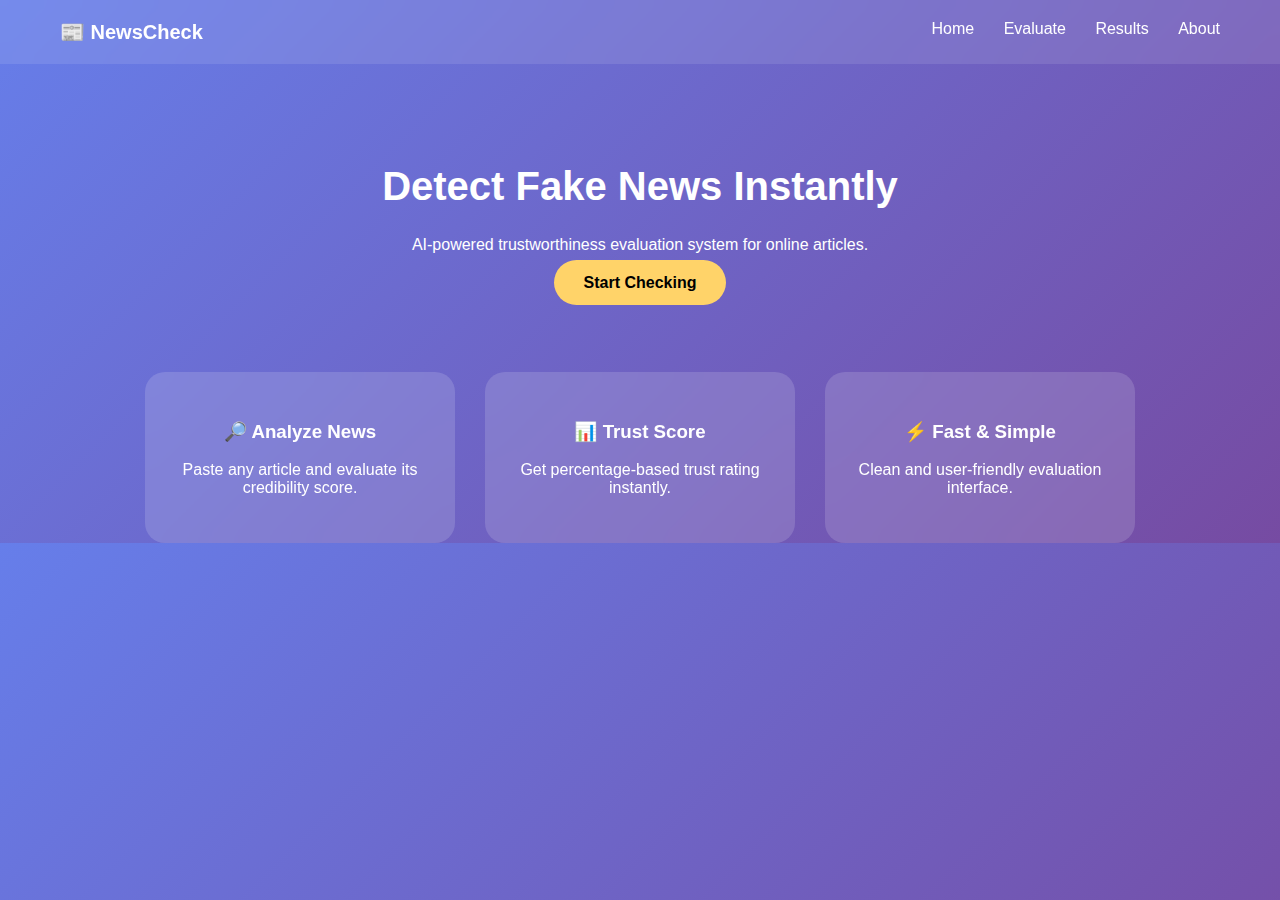
<file: WEBPAGE/index.html>
<!DOCTYPE html>
<html>
<head>
    <title>NewsCheck Dashboard</title>
    <link rel="stylesheet" href="style.css">
</head>
<body>

<div class="navbar">
    <div class="logo">📰 NewsCheck</div>
    <div class="nav-links">
        <a href="index.html">Home</a>
        <a href="evaluate.html">Evaluate</a>
        <a href="result.html">Results</a>
        <a href="about.html">About</a>
    </div>
</div>

<section class="hero">
    <h1>Detect Fake News Instantly</h1>
    <p>AI-powered trustworthiness evaluation system for online articles.</p>
    <a href="evaluate.html" class="primary-btn">Start Checking</a>
</section>

<section class="cards">
    <div class="glass-card">
        <h3>🔎 Analyze News</h3>
        <p>Paste any article and evaluate its credibility score.</p>
    </div>

    <div class="glass-card">
        <h3>📊 Trust Score</h3>
        <p>Get percentage-based trust rating instantly.</p>
    </div>

    <div class="glass-card">
        <h3>⚡ Fast & Simple</h3>
        <p>Clean and user-friendly evaluation interface.</p>
    </div>
</section>

</body>
</html>
</file>
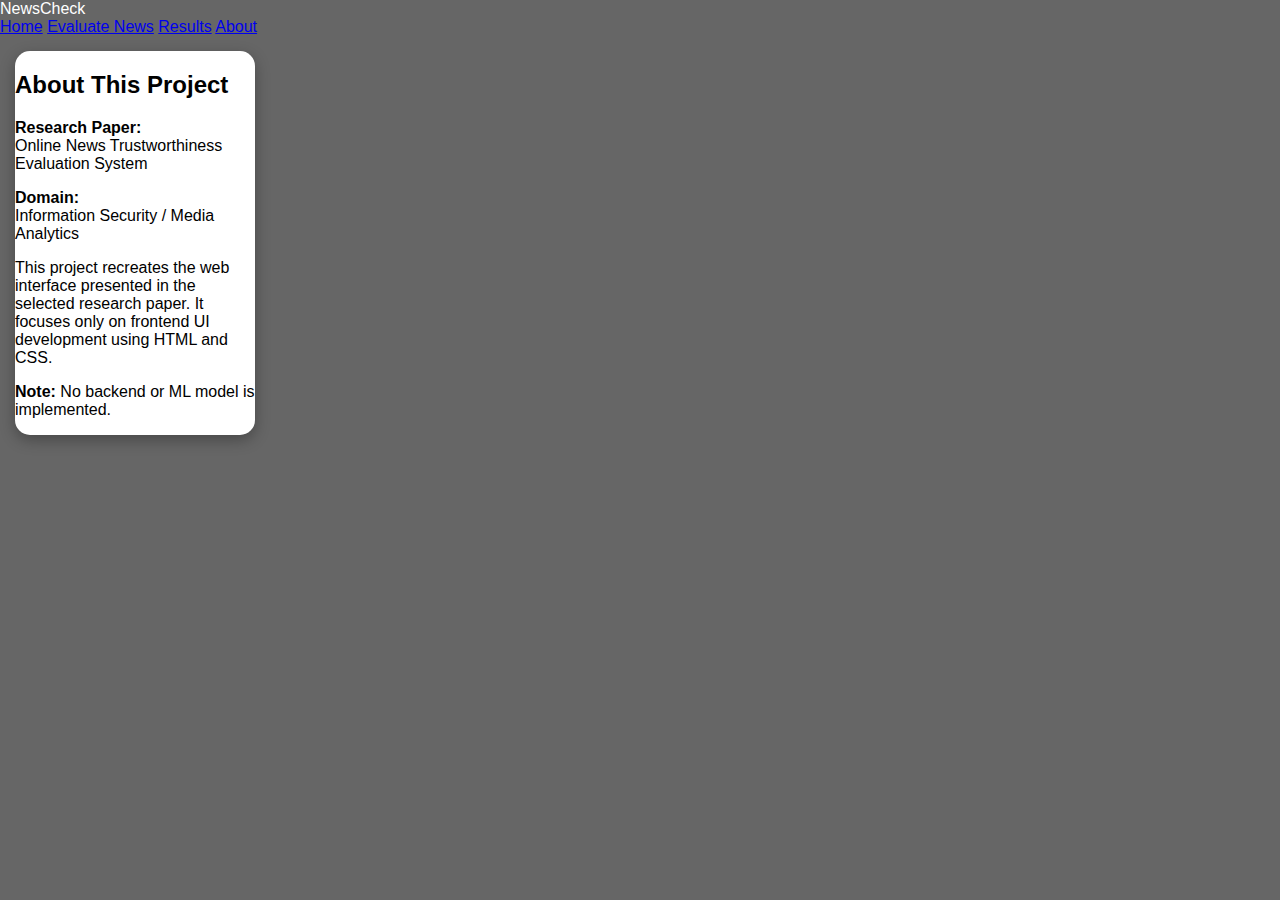
<file: about.html>
<!DOCTYPE html>
<html>
<head>
    <title>About Project</title>
    <link rel="stylesheet" href="style.css">
</head>
<body>

<div class="navbar">
    <div class="logo">NewsCheck</div>
    <div class="nav-links">
        <a href="index.html">Home</a>
        <a href="evaluate.html">Evaluate News</a>
        <a href="result.html">Results</a>
        <a href="about.html">About</a>
    </div>
</div>

<div class="page">

    <div class="card">
        <h2>About This Project</h2>

        <p><strong>Research Paper:</strong><br>
        Online News Trustworthiness Evaluation System</p>

        <p><strong>Domain:</strong><br>
        Information Security / Media Analytics</p>

        <p>
            This project recreates the web interface presented in the
            selected research paper. It focuses only on frontend UI
            development using HTML and CSS.
        </p>

        <p><strong>Note:</strong> No backend or ML model is implemented.</p>
    </div>

</div>

</body>
</html>
</file>
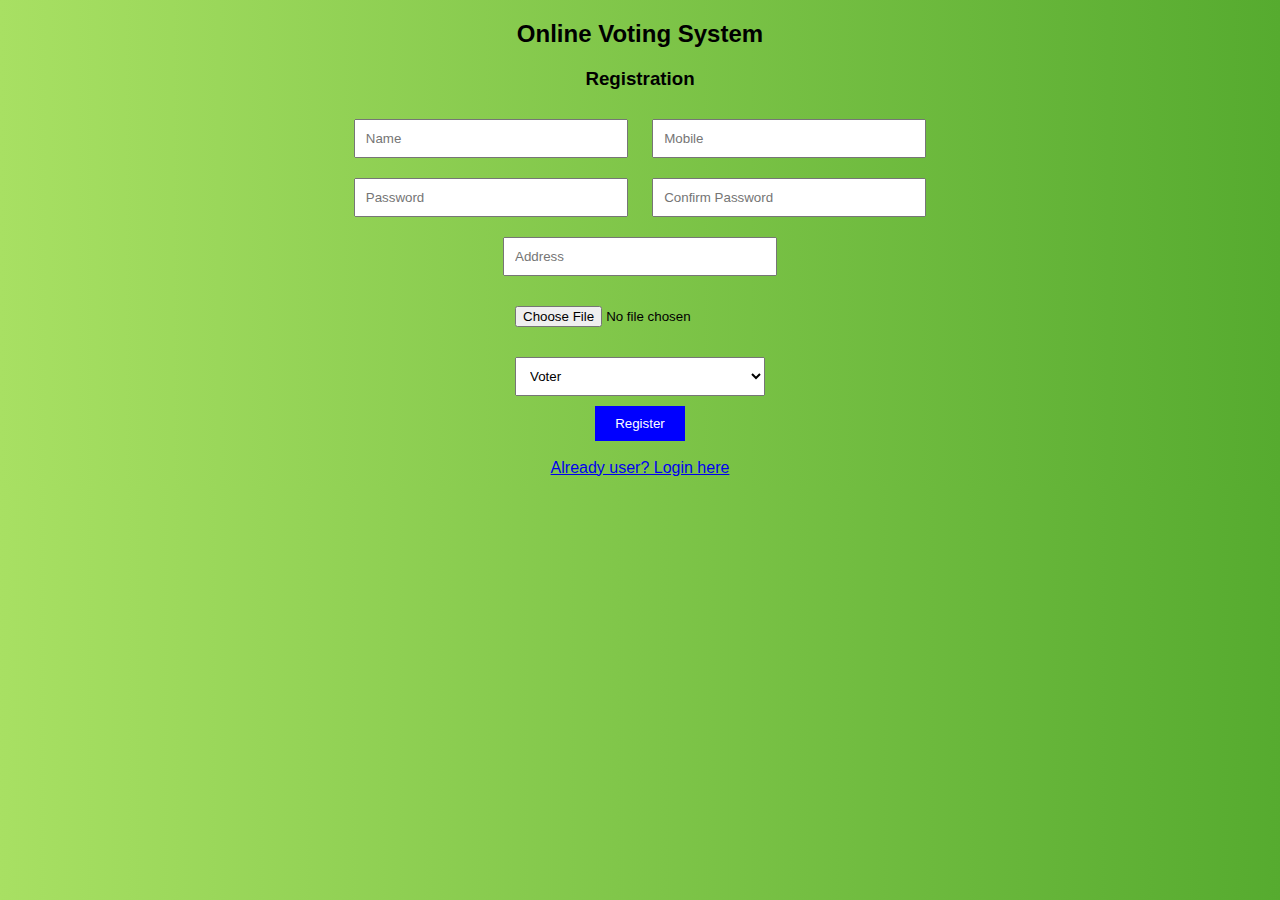
<file: cast.html>
<!DOCTYPE html>
<html>
<head>
    <title>Register</title>
    <style>
        body {
            font-family: Arial;
            background: linear-gradient(to right, #a8e063, #56ab2f);
            text-align: center;
        }
        input, select {
            width: 250px;
            padding: 10px;
            margin: 10px;
        }
        button {
            padding: 10px 20px;
            background: blue;
            color: white;
            border: none;
        }
    </style>
</head>

<body>

<h2>Online Voting System</h2>

<h3>Registration</h3>

<input type="text" placeholder="Name">
<input type="text" placeholder="Mobile"><br>

<input type="password" placeholder="Password">
<input type="password" placeholder="Confirm Password"><br>

<input type="text" placeholder="Address"><br>

<input type="file"><br>

<select>
    <option>Voter</option>
    <option>Admin</option>
</select><br>

<button>Register</button><br><br>

<a href="login.html">Already user? Login here</a>

</body>
</html>
</file>
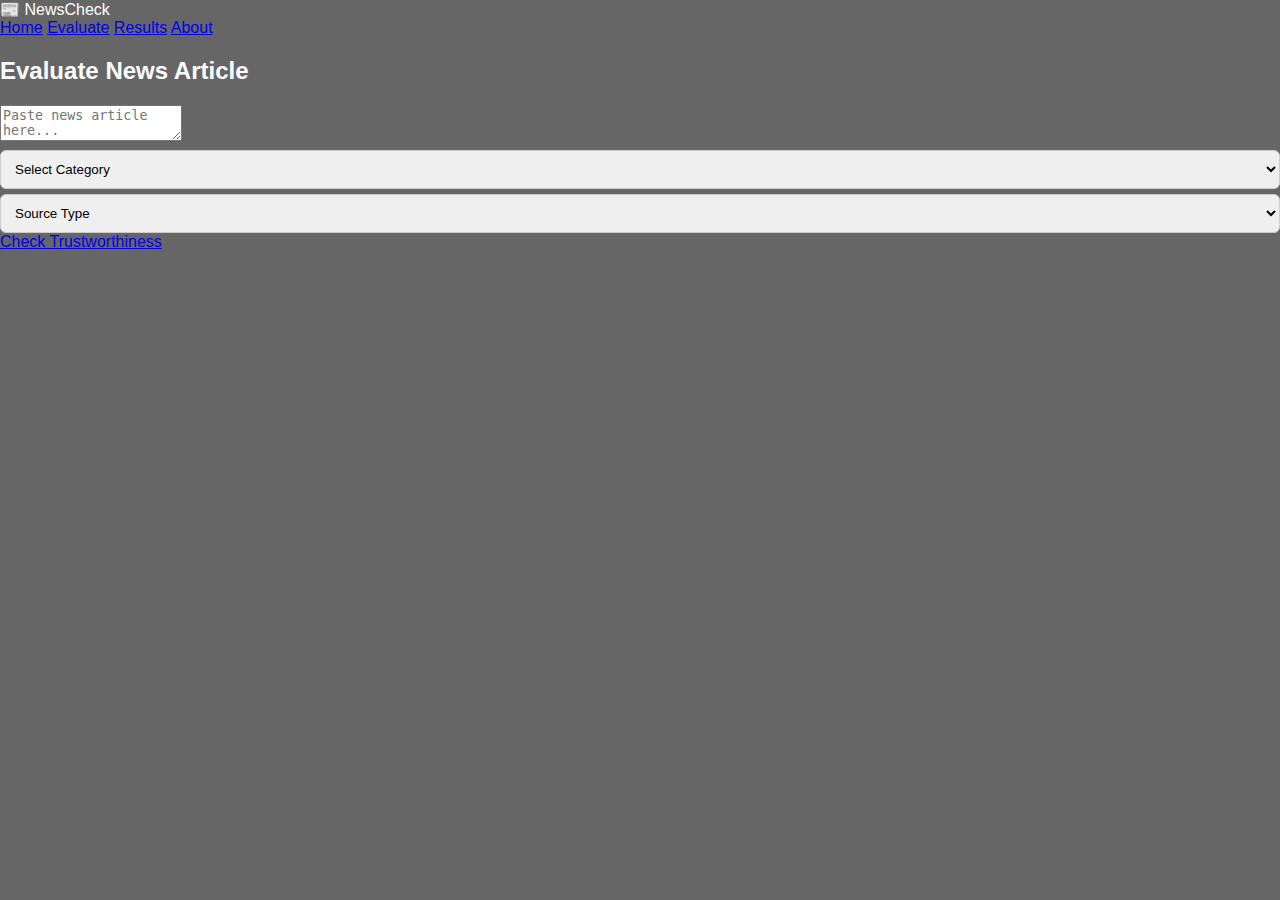
<file: evaluate.html>
<!DOCTYPE html>
<html>
<head>
    <title>Evaluate News</title>
    <link rel="stylesheet" href="style.css">
</head>
<body>

<div class="navbar">
    <div class="logo">📰 NewsCheck</div>
    <div class="nav-links">
        <a href="index.html">Home</a>
        <a href="evaluate.html">Evaluate</a>
        <a href="result.html">Results</a>
        <a href="about.html">About</a>
    </div>
</div>

<div class="center-container">

    <div class="glass-form">
        <h2>Evaluate News Article</h2>

        <textarea placeholder="Paste news article here..."></textarea>

        <select>
            <option>Select Category</option>
            <option>Politics</option>
            <option>Health</option>
            <option>Technology</option>
            <option>Finance</option>
        </select>

        <select>
            <option>Source Type</option>
            <option>Online Portal</option>
            <option>Social Media</option>
            <option>Blog</option>
        </select>

        <a href="result.html" class="primary-btn">Check Trustworthiness</a>
    </div>

</div>

</body>
</html>
</file>
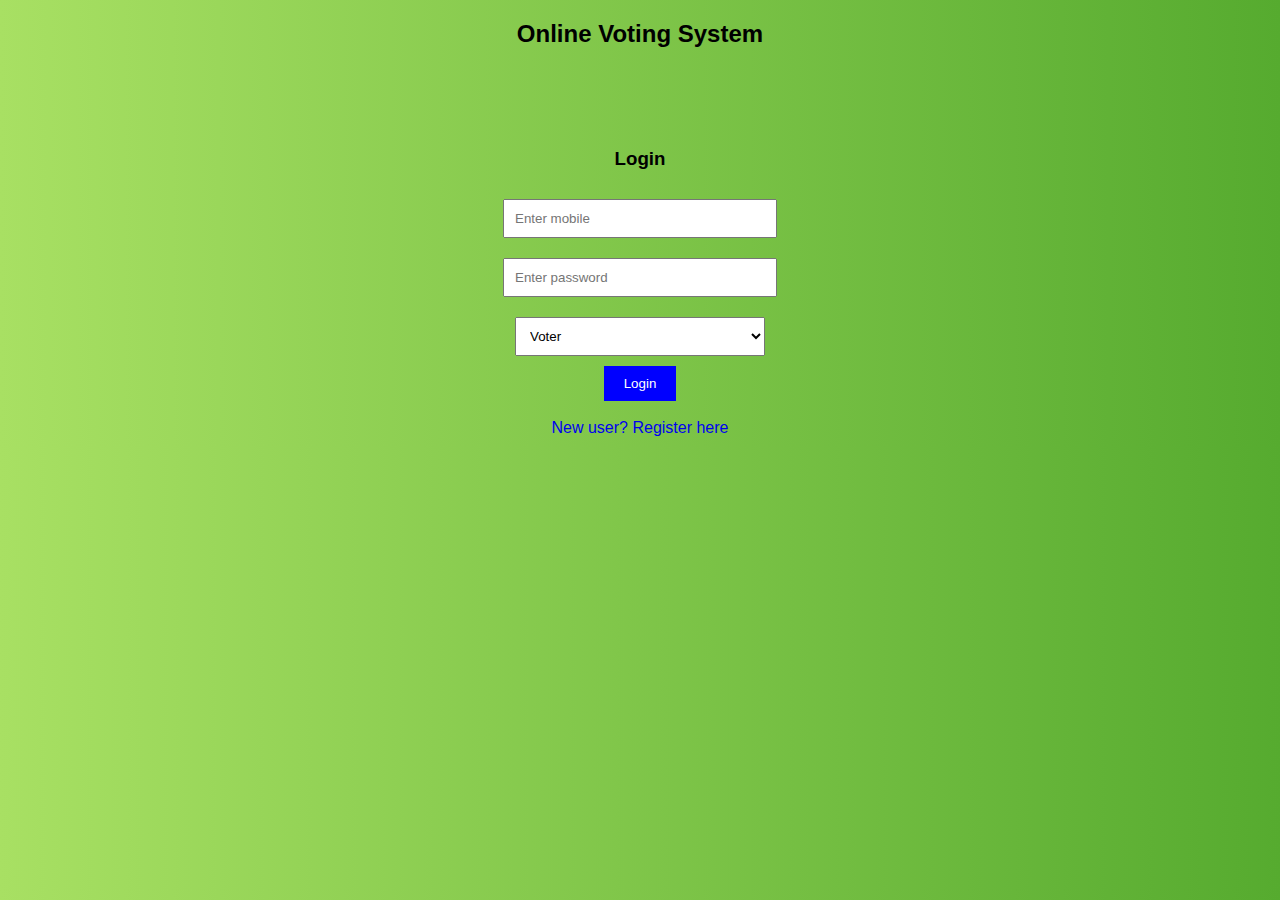
<file: login.html>
<!DOCTYPE html>
<html>
<head>
    <title>Online Voting System - Login</title>
    <style>
        body {
            font-family: Arial;
            background: linear-gradient(to right, #a8e063, #56ab2f);
            text-align: center;
        }
        .container {
            margin-top: 100px;
        }
        input, select {
            width: 250px;
            padding: 10px;
            margin: 10px;
        }
        button {
            padding: 10px 20px;
            background: blue;
            color: white;
            border: none;
        }
        a {
            text-decoration: none;
        }
    </style>
</head>

<body>
    <h2>Online Voting System</h2>

    <div class="container">
        <h3>Login</h3>

        <input type="text" placeholder="Enter mobile"><br>
        <input type="password" placeholder="Enter password"><br>

        <select>
            <option>Voter</option>
            <option>Admin</option>
        </select><br>

        <button>Login</button><br><br>

        <a href="cast.html">New user? Register here</a>
    </div>
</body>
</html>
</file>
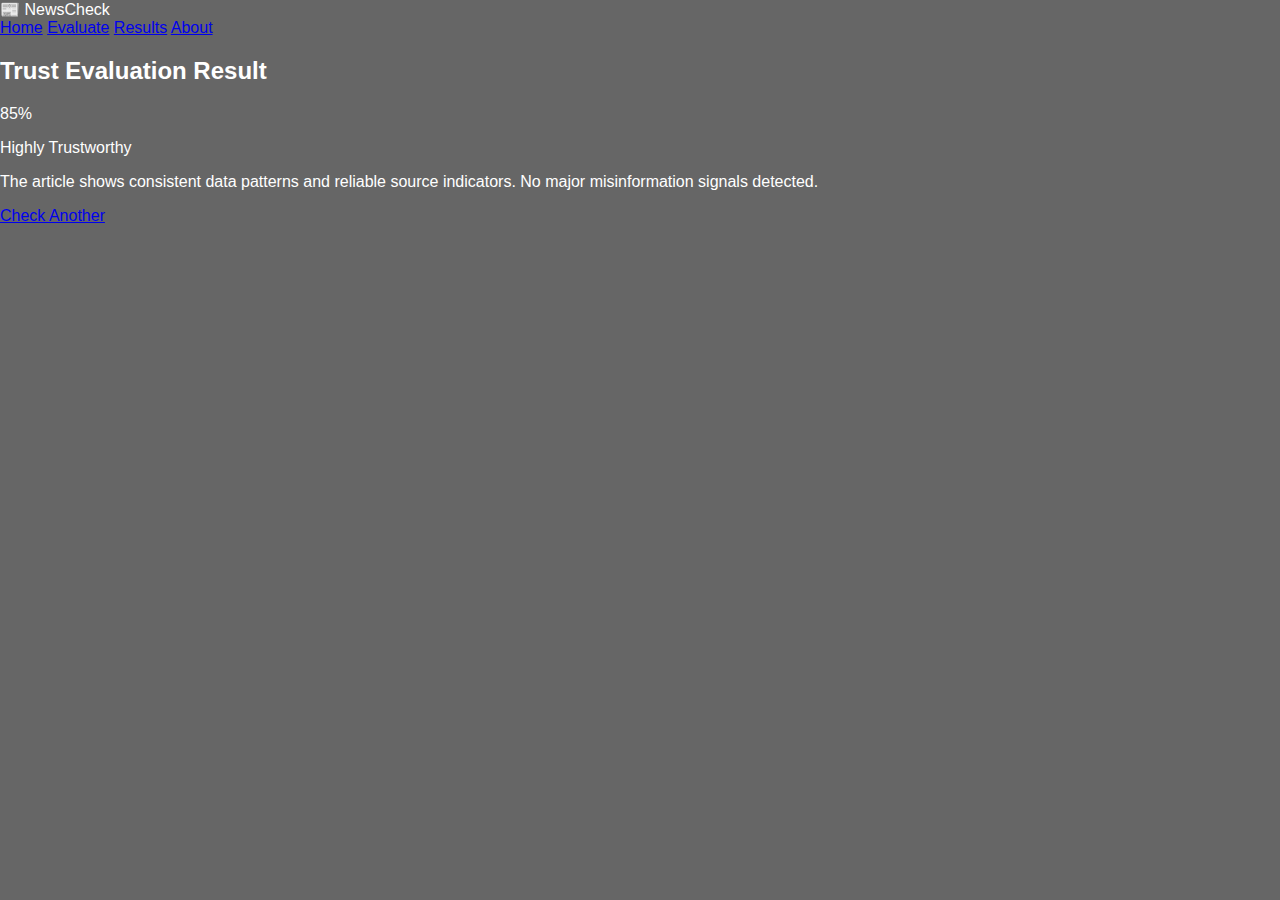
<file: result.html>
<!DOCTYPE html>
<html>
<head>
    <title>Result</title>
    <link rel="stylesheet" href="style.css">
</head>
<body>

<div class="navbar">
    <div class="logo">📰 NewsCheck</div>
    <div class="nav-links">
        <a href="index.html">Home</a>
        <a href="evaluate.html">Evaluate</a>
        <a href="result.html">Results</a>
        <a href="about.html">About</a>
    </div>
</div>

<div class="center-container">

    <div class="result-card-modern">
        <h2>Trust Evaluation Result</h2>

        <div class="score-circle">
            85%
        </div>

        <p class="trust-text high">Highly Trustworthy</p>

        <p>
            The article shows consistent data patterns and reliable
            source indicators. No major misinformation signals detected.
        </p>

        <a href="evaluate.html" class="primary-btn">Check Another</a>
    </div>

</div>

</body>
</html>
</file>
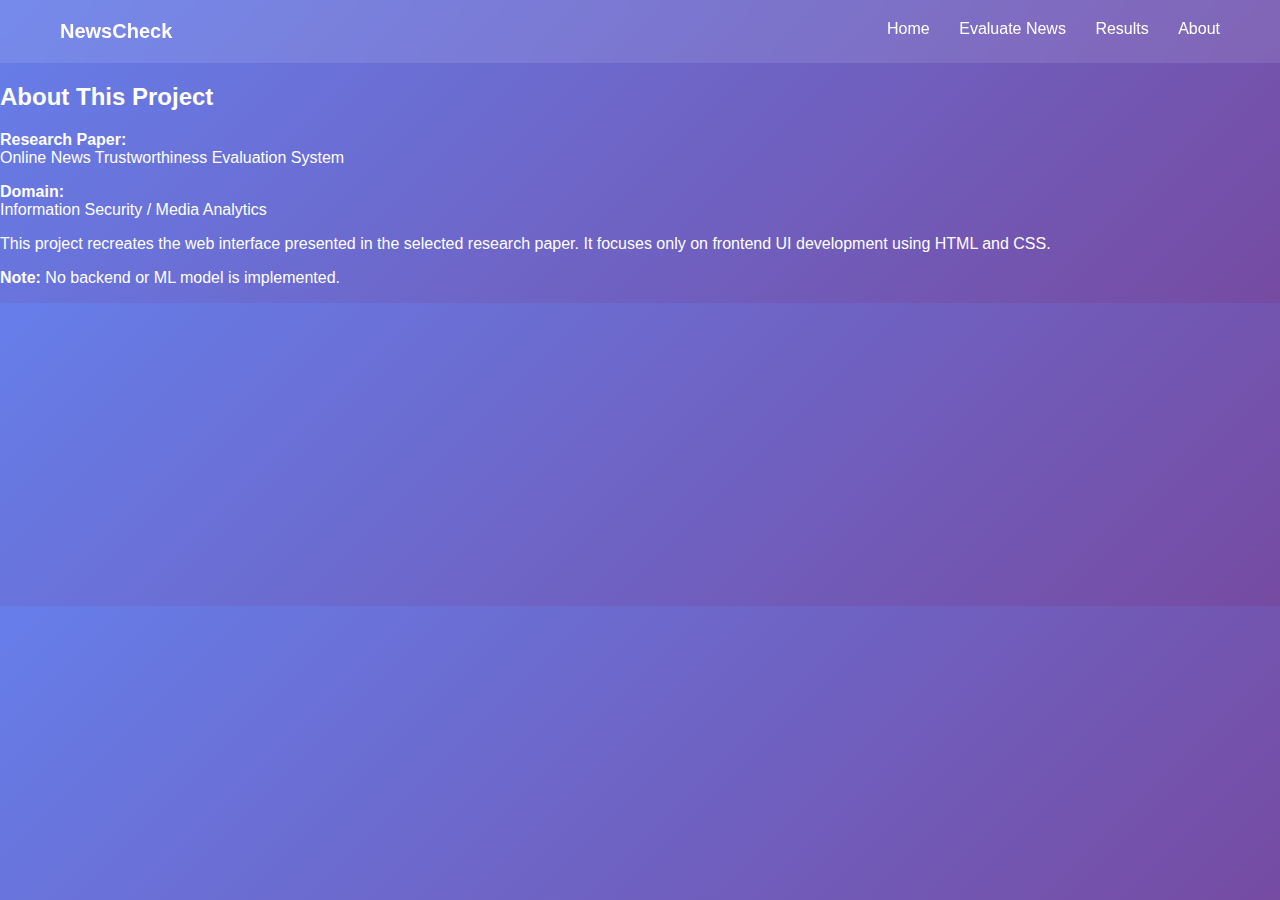
<file: WEBPAGE/about.html>
<!DOCTYPE html>
<html>
<head>
    <title>About Project</title>
    <link rel="stylesheet" href="style.css">
</head>
<body>

<div class="navbar">
    <div class="logo">NewsCheck</div>
    <div class="nav-links">
        <a href="index.html">Home</a>
        <a href="evaluate.html">Evaluate News</a>
        <a href="result.html">Results</a>
        <a href="about.html">About</a>
    </div>
</div>

<div class="page">

    <div class="card">
        <h2>About This Project</h2>

        <p><strong>Research Paper:</strong><br>
        Online News Trustworthiness Evaluation System</p>

        <p><strong>Domain:</strong><br>
        Information Security / Media Analytics</p>

        <p>
            This project recreates the web interface presented in the
            selected research paper. It focuses only on frontend UI
            development using HTML and CSS.
        </p>

        <p><strong>Note:</strong> No backend or ML model is implemented.</p>
    </div>

</div>

</body>
</html>
</file>
<file: WEBPAGE/style.css>
body {
    margin: 0;
    font-family: 'Poppins', sans-serif;
    background: linear-gradient(135deg, #667eea, #764ba2);
    color: white;
}

/* NAVBAR */
.navbar {
    display: flex;
    justify-content: space-between;
    padding: 20px 60px;
    background: rgba(255,255,255,0.1);
    backdrop-filter: blur(10px);
}

.logo {
    font-weight: 700;
    font-size: 20px;
}

.nav-links a {
    color: white;
    text-decoration: none;
    margin-left: 25px;
    font-weight: 500;
    transition: 0.3s;
}

.nav-links a:hover {
    color: #ffd369;
}

/* HERO */
.hero {
    text-align: center;
    margin-top: 100px;
}

.hero h1 {
    font-size: 40px;
}

.hero p {
    margin: 20px 0;
    font-weight: 300;
}

.primary-btn {
    background: #ffd369;
    color: black;
    padding: 14px 30px;
    border-radius: 30px;
    text-decoration: none;
    font-weight: 600;
    transition: 0.3s;
}

.primary-btn:hover {
    transform: scale(1.05);
}

/* CARDS */
.cards {
    display: flex;
    justify-content: center;
    gap: 30px;
    margin-top: 80px;
}

.glass-card {
    background: rgba(255,255,255,0.15);
    padding: 30px;
    border-radius: 20px;
    backdrop-filter: blur(12px);
    width: 250px;
    text-align: center;
    transition: 0.3s;
}

.glass-card:hover {
    transform: translateY(-10px);
}

/* FORM */
.center-container {
    display: flex;
    justify-content: center;
    margin-top: 100px;
}

.glass-form {
    background: rgba(255,255,255,0.15);
    padding: 40px;
    border-radius: 20px;
    backdrop-filter: blur(12px);
    width: 400px;
    display: flex;
    flex-direction: column;
}

textarea, select {
    margin-top: 15px;
    padding: 12px;
    border-radius: 8px;
    border: none;
}

/* RESULT */
.result-card-modern {
    background: rgba(255,255,255,0.15);
    padding: 40px;
    border-radius: 20px;
    backdrop-filter: blur(12px);
    width: 400px;
    text-align: center;
}

.score-circle {
    margin: 30px auto;
    width: 120px;
    height: 120px;
    border-radius: 50%;
    background: #28c76f;
    display: flex;
    align-items: center;
    justify-content: center;
    font-size: 30px;
    font-weight: bold;
    animation: pop 0.6s ease;
}

@keyframes pop {
    from { transform: scale(0); }
    to { transform: scale(1); }
}

.trust-text {
    font-size: 18px;
    font-weight: 600;
}

.high {
    color: #ffd369;
}
</file>
<file: style.css>
body {
    font-family: 'Segoe UI', sans-serif;
    margin: 0;
    background: linear-gradient(rgba(0,0,0,0.6), rgba(0,0,0,0.6)),
    url("https://images.unsplash.com/photo-1504674900247-0877df9cc836?q=80&w=1200");
    background-size: cover;
    background-attachment: fixed;
    color: white;
}

/* Header */
header {
    background: rgba(252,128,25,0.9);
    padding: 15px;
    text-align: center;
    font-size: 22px;
    font-weight: bold;
}

/* Layout */
.container {
    display: flex;
}

/* Sidebar */
.sidebar {
    width: 260px;
    background: rgba(255,255,255,0.95);
    padding: 15px;
    height: 100vh;
    color: black;
}

select, input {
    width: 100%;
    padding: 10px;
    margin-top: 5px;
    border-radius: 6px;
    border: 1px solid #ccc;
}

/* Food Cards */
.foods {
    flex: 1;
    display: flex;
    flex-wrap: wrap;
    padding: 20px;
}

/* Card */
.card {
    background: white;
    width: 240px;
    margin: 15px;
    border-radius: 15px;
    overflow: hidden;
    box-shadow: 0 5px 15px rgba(0,0,0,0.3);
    transition: 0.3s;
    color: black;
    position: relative;
}

.card:hover {
    transform: translateY(-10px) scale(1.03);
}

/* Image */
.card img {
    width: 100%;
    height: 150px;
    object-fit: cover;
}

/* Offer Badge */
.badge {
    position: absolute;
    top: 10px;
    left: 10px;
    background: #fc8019;
    color: white;
    padding: 5px 8px;
    font-size: 12px;
    border-radius: 5px;
}

/* Content */
.card-content {
    padding: 10px;
}

.card h4 {
    margin: 5px 0;
}

.info {
    font-size: 14px;
    color: gray;
}

/* Button */
.btn {
    background: #fc8019;
    color: white;
    border: none;
    padding: 8px;
    width: 100%;
    border-radius: 6px;
    cursor: pointer;
    margin-top: 8px;
}

.btn:hover {
    background: #e56e10;
}
</file>
